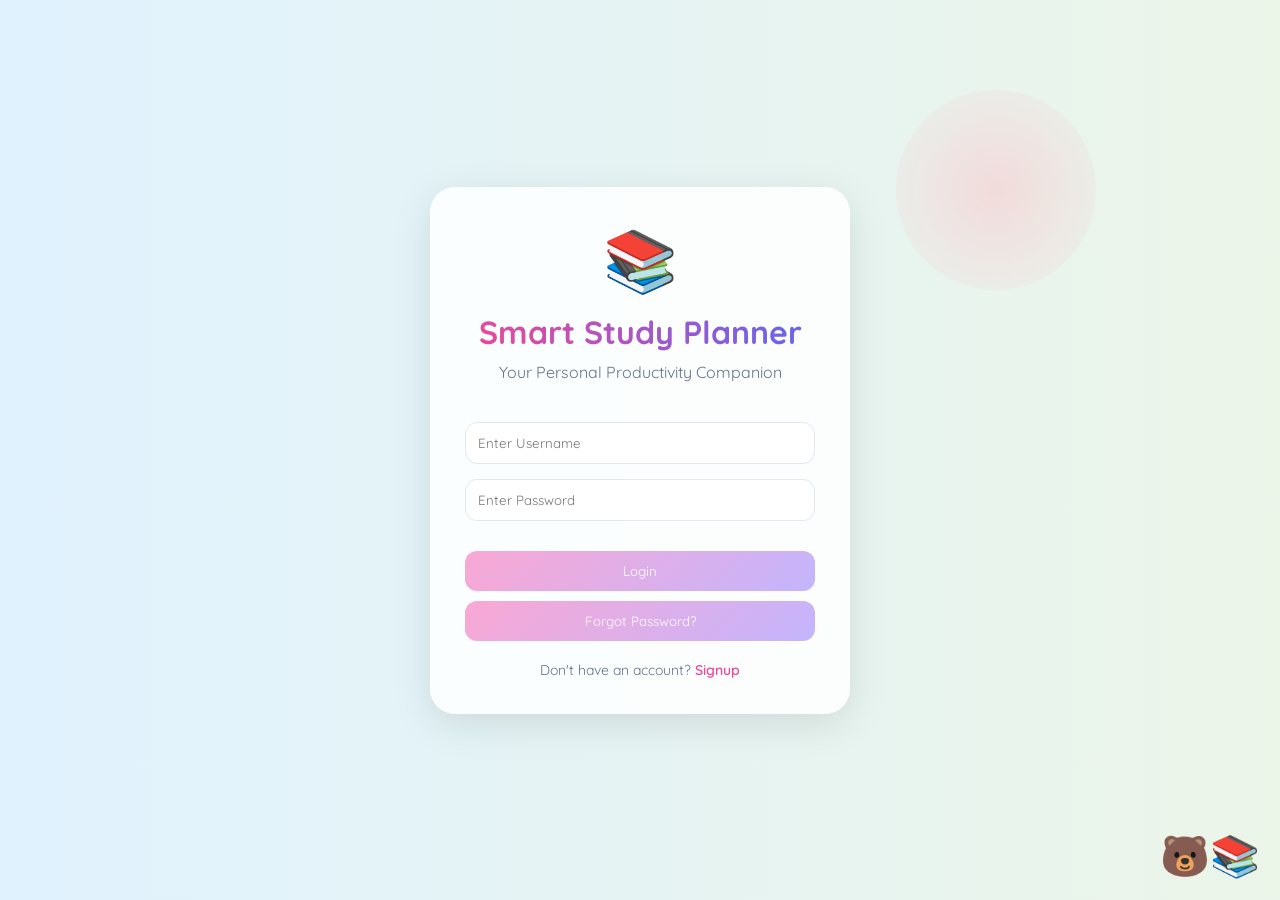
<file: login.html>
<!DOCTYPE html>
<html lang="en">
<head>
  <meta charset="UTF-8" />
  <meta name="viewport" content="width=device-width, initial-scale=1.0"/>
  <title>Login - Smart Study Planner</title>

  <link rel="stylesheet" href="style.css">

  <style>

    body{
      min-height:100vh;
      display:flex;
      justify-content:center;
      align-items:center;
      padding:20px;
    }

    .login-container{
      width:100%;
      max-width:420px;
      animation: fadeIn 1s ease;
    }

    .login-card{
      background: rgba(255,255,255,0.85);
      backdrop-filter: blur(14px);
      padding:35px;
      border-radius:25px;
      box-shadow:0 10px 40px rgba(0,0,0,0.1);
      text-align:center;
    }

    .login-card h1{
      margin-bottom:10px;
      font-size:32px;

      background: linear-gradient(90deg,#ec4899,#6366f1);

      -webkit-background-clip:text;
      background-clip:text;
      -webkit-text-fill-color:transparent;
    }

    .login-card p{
      margin-bottom:25px;
      color:#64748b;
    }

    .login-card input{
      margin-top:15px;
    }

    .login-btn{
      margin-top:20px;
    }

    .switch-text{
      margin-top:20px;
      font-size:14px;
      color:#64748b;
    }

    .switch-text span{
      color:#ec4899;
      font-weight:600;
      cursor:pointer;
    }

    .welcome-icon{
      font-size:60px;
      margin-bottom:15px;
      animation: float 3s infinite;
    }

    .hidden-form{
      display:none;
    }

  </style>
</head>

<body>

  <div class="login-container">

    <!-- LOGIN CARD -->
    <div class="login-card">

      <div class="welcome-icon">📚</div>

      <h1>Smart Study Planner</h1>
      <p>Your Personal Productivity Companion</p>

      <!-- LOGIN FORM -->
      <div id="loginForm">

        <input type="text" id="loginUser" placeholder="Enter Username">

       <input type="password" id="loginPass" placeholder="Enter Password">

<!-- MESSAGE BOX -->
<div id="loginMessage" style="
  margin-top:10px;
  font-size:14px;
  font-weight:600;
  color:#ef4444;
  text-align:left;
"></div>

<button class="login-btn" onclick="loginUser()">
  Login
</button>
        <button onclick="showResetBox()">
  Forgot Password?
</button>

<div id="resetBox" class="hidden-form">

  <input type="text" id="resetUser" placeholder="Enter Username">

  <input type="password" id="newPass" placeholder="Enter New Password">

  <button onclick="saveNewPassword()">
    Reset Password
  </button>

</div>

        <div class="switch-text">
          Don't have an account?
          <span onclick="showSignup()">Signup</span>
        </div>

      </div>

      <!-- SIGNUP FORM -->
      <div id="signupForm" class="hidden-form">

        <input type="text" id="signupUser" placeholder="Create Username">

        <input type="password" id="signupPass" placeholder="Create Password">

        <button class="login-btn" onclick="signupUser()">
          Create Account
        </button>

        <div class="switch-text">
          Already have an account?
          <span onclick="showLogin()">Login</span>
        </div>

      </div>

    </div>

  </div>

<script>

  function showSignup(){
    document.getElementById("loginForm").style.display = "none";
    document.getElementById("signupForm").style.display = "block";
  }

  function showLogin(){
    document.getElementById("signupForm").style.display = "none";
    document.getElementById("loginForm").style.display = "block";
  }

  /* ================= SIGNUP ================= */

  function signupUser(){

    let username =
      document.getElementById("signupUser").value.trim();

    let password =
      document.getElementById("signupPass").value.trim();

    if(!username || !password){
      alert("Please fill all fields");
      return;
    }

    let users =
      JSON.parse(localStorage.getItem("users")) || {};

    if(users[username]){
      alert("User already exists");
      return;
    }

    users[username] = {
      password: password,
      streak: 0,
      lastDate: ""
    };

    localStorage.setItem("users", JSON.stringify(users));

    alert("Signup successful!");

    showLogin();
  }

  /* ================= LOGIN ================= */

  function loginUser(){

  let username =
    document.getElementById("loginUser").value.trim();

  let password =
    document.getElementById("loginPass").value.trim();

  let message =
    document.getElementById("loginMessage");

  let users =
    JSON.parse(localStorage.getItem("users")) || {};

  if(!username || !password){
    message.style.color = "#ef4444";
    message.innerText = "Please fill all fields";
    return;
  }

  if(
    !users[username] ||
    users[username].password !== password
  ){
    message.style.color = "#ef4444";
    message.innerText = "Invalid username or password";
    return;
  }

  message.style.color = "#22c55e";
  message.innerText = "Login successful! Redirecting...";

  localStorage.setItem("currentUser", username);

  setTimeout(() => {
    window.location.href = "index.html";
  }, 1000);
}

  function showResetBox(){

  let box = document.getElementById("resetBox");

  if(box.style.display === "block"){
    box.style.display = "none";
  } else {
    box.style.display = "block";
  }
}

function saveNewPassword(){

  let username =
    document.getElementById("resetUser").value.trim();

  let password =
    document.getElementById("newPass").value.trim();

  let users =
    JSON.parse(localStorage.getItem("users")) || {};

  if(!users[username]){
    alert("User not found");
    return;
  }

  if(password.length < 3){
    alert("Password too short");
    return;
  }

  users[username].password = password;

  localStorage.setItem("users", JSON.stringify(users));

  alert("Password updated successfully!");

  document.getElementById("resetBox").style.display = "none";
}

</script>

</body>
</html>
</file>
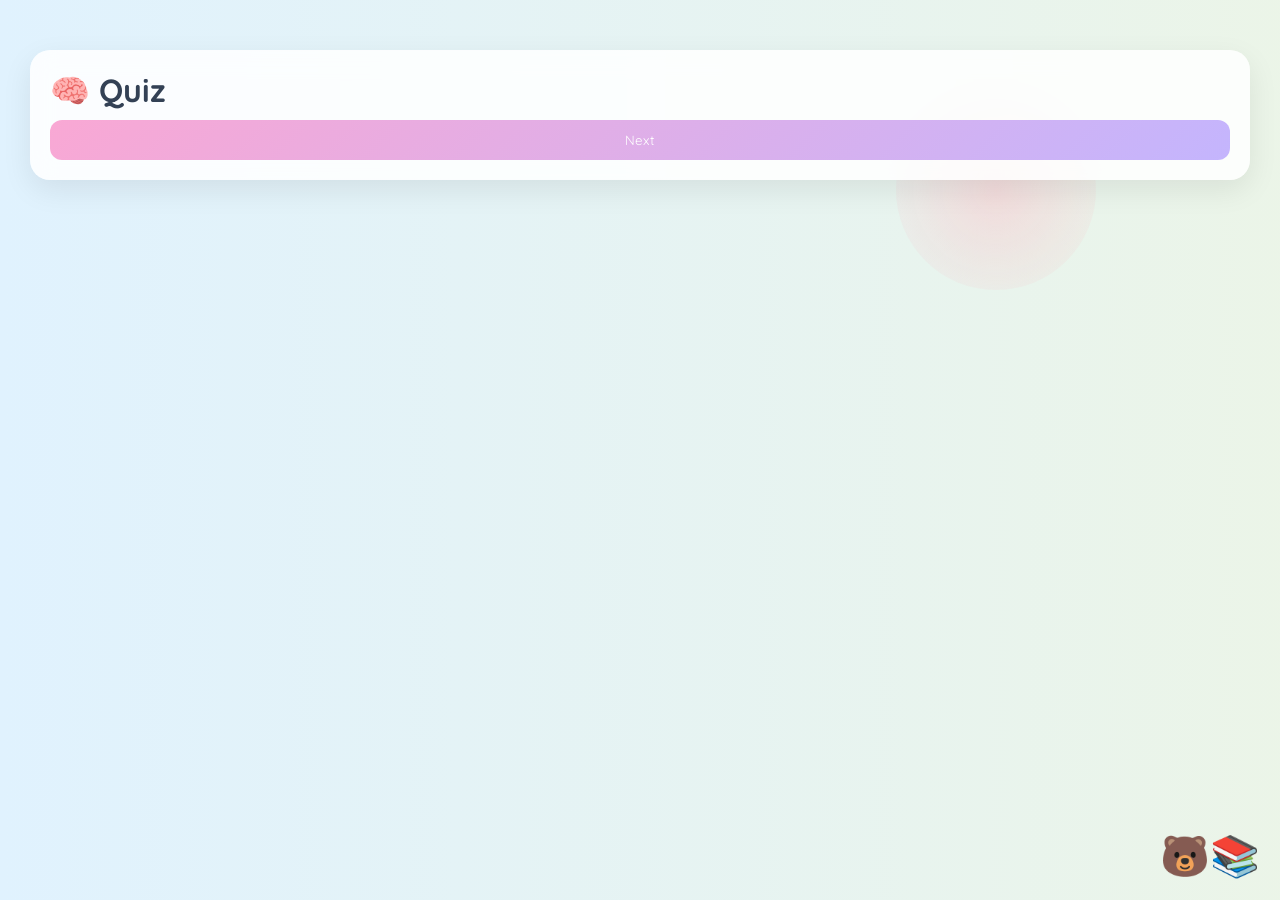
<file: quiz.html>
<!DOCTYPE html>
<html lang="en">

<head>

<meta charset="UTF-8">

<meta name="viewport"
content="width=device-width, initial-scale=1.0">

<title>Quiz</title>

<link rel="stylesheet" href="style.css">

</head>

<body>

<div class="main">

  <div class="card">

    <h1>🧠 Quiz</h1>

    <h2 id="quizTitle"></h2>

    <div id="questionBox"></div>

    <div id="optionsBox"></div>

    <button onclick="nextQuestion()">

      Next

    </button>

    <h2 id="scoreText"></h2>

  </div>

</div>

<script src="quiz.js"></script>

</body>
</html>
</file>
<file: style.css>
@import url('https://fonts.googleapis.com/css2?family=Quicksand:wght@400;500;600&display=swap');

*{
  margin:0;
  padding:0;
  box-sizing:border-box;
  font-family:'Quicksand', sans-serif;
}

/* 🌸 Background */
body{
  display:flex;
  position:relative; /* FIX */
  overflow-x:hidden; /* FIX */
  background: linear-gradient(270deg, #fdf2f8, #ecfeff, #fef9c3, #e0f2fe);
  background-size: 800% 800%;
  animation: gradientFlow 12s ease infinite;
  color:#334155;
}

/* 🧸 Sidebar */
.sidebar{
  width:240px;
  height:100vh;
  background: rgba(255,255,255,0.7);
  backdrop-filter: blur(20px);
  padding:25px;
  border-right:1px solid #e2e8f0;
  animation: slideIn 0.8s ease;
  box-shadow: 5px 0 20px rgba(0,0,0,0.05);
}

.sidebar h2{
  color:#ec4899;
  margin-bottom:30px;
}

.sidebar li{
  list-style:none;
  padding:12px;
  border-radius:12px;
  margin-bottom:10px;
  cursor:pointer;
  transition:0.3s;
}

.sidebar li:hover{
  background:#fce7f3;
  transform:translateX(8px) scale(1.05);
}

/* 🧾 Main */
.main{
  flex:1;
  padding:30px;
  animation: fadeIn 1s ease;
}

header h1{
  font-size:30px;
  margin-bottom:20px;
  animation: float 4s infinite;

  background: linear-gradient(90deg,#ec4899,#6366f1);

  -webkit-background-clip: text; /* Chrome/Safari */
  background-clip: text;         /* Standard */

  -webkit-text-fill-color: transparent; /* IMPORTANT */
}

/* 🪄 Cards */
.card{
  background: rgba(255,255,255,0.85);
  backdrop-filter: blur(12px);
  padding:20px;
  border-radius:20px;
  margin-top:20px;
  box-shadow:0 10px 30px rgba(0,0,0,0.08);
  transition:0.3s;
}

.card:hover{
  transform:translateY(-6px) scale(1.02);
}

/* ✏️ Inputs */
input, select{
  width:100%;
  padding:12px;
  margin-top:10px;
  border-radius:12px;
  border:1px solid #e2e8f0;
  outline:none;
}

input:focus{
  border-color:#ec4899;
}

/* 🎀 Buttons */
button{
  width:100%;
  padding:12px;
  margin-top:10px;
  border:none;
  border-radius:12px;
  background: linear-gradient(135deg,#f9a8d4,#c4b5fd);
  color:white;
  cursor:pointer;
  transition:0.3s;
}

button:hover{
  transform:scale(1.05);
}

/* 📋 Tasks */
.task{
  background:#fdf4ff;
  padding:12px;
  margin-top:10px;
  border-radius:15px;
  display:flex;
  justify-content:space-between;
}

.task:hover{
  background:#fae8ff;
}

.task.done{
  background:#dcfce7;
  text-decoration:line-through;
}

/* 👻 Ghost Task */
.task.old{
  opacity:0.4;
  filter:grayscale(1);
  animation: ghostPulse 2s infinite;
}

/* 📊 Progress */
.progress{
  height:12px;
  background:#e2e8f0;
  border-radius:10px;
}

#bar{
  height:100%;
  width:0%;
  background: linear-gradient(90deg,#34d399,#60a5fa);
}

/* ⏳ Timer */
.timer{
  font-size:48px;
  text-align:center;
  margin:20px;
}

/* 🔥 Streak */
#streak{
  font-size:36px;
  color:#f59e0b;
}

/* 📕 Book */
#bookImg{
  width:160px;
  margin-top:15px;
  border-radius:15px;
}

/* 🧸 Floating elements FIXED */
body::after{
  content:"🐻📚";
  position:fixed;
  bottom:20px;
  right:20px;
  font-size:40px;

  z-index:9999; /* IMPORTANT */

  pointer-events:none;

  animation: floatBear 3s ease-in-out infinite;
}
body::before{
  content:"";
  position:fixed;
  width:200px;
  height:200px;
  background: radial-gradient(circle, rgba(255,182,193,0.4), transparent);
  top:10%;
  left:70%;
  border-radius:50%;
  pointer-events:none; /* FIX */
}

/* Animations */
@keyframes gradientFlow{
  0%{background-position:0%}
  50%{background-position:100%}
  100%{background-position:0%}
}

@keyframes fadeIn{
  from{opacity:0}
  to{opacity:1}
}

@keyframes slideIn{
  from{transform:translateX(-100%)}
  to{transform:translateX(0)}
}

@keyframes float{
  50%{transform:translateY(-10px)}
}

@keyframes ghostPulse{
  50%{opacity:0.5}
}

/* Hidden */
.hidden{
  display:none;
}
#materialsList .task{
  justify-content:space-between;
  align-items:center;
}

.materials-grid{
  display:grid;
  grid-template-columns:repeat(auto-fit,minmax(200px,1fr));
  gap:15px;
  margin-top:15px;
}

.material-card{
  background:#fdf4ff;
  padding:15px;
  border-radius:15px;
  text-align:center;
  transition:0.3s;
}

.material-card:hover{
  transform:scale(1.05);
}

#pdfViewer{
  margin-top:20px;
}

#pdfFrame{
  width:100%;
  height:500px;
  border:none;
  border-radius:15px;
}
.class-buttons{
  display:flex;
  gap:10px;
  flex-wrap:wrap;
  margin-bottom:15px;
}

#subjects{
  display:grid;
  grid-template-columns:repeat(auto-fit,minmax(200px,1fr));
  gap:15px;
}

.material-card{
  background:#fdf4ff;
  padding:15px;
  border-radius:15px;
  text-align:center;
}


#pdfFrame{
  width:100%;
  height:500px;
  border:none;
}

#bookImg{
  width:180px;
  margin-top:15px;
  border-radius:15px;
  display:block;
  object-fit:cover;
}

#quote{

  font-size:22px;

  margin-top:15px;

  line-height:1.8;

  color:#7c3aed;

  font-weight:700;

  text-align:center;

  padding:20px;

  background:rgba(255,255,255,0.5);

  border-radius:18px;

  animation:fadeQuote 1s ease;
}

/* 🌙 DARK MODE */
body.darkMode #quote{

  color:#f9a8d4;

  background:rgba(15,23,42,0.5);
}

@keyframes fadeQuote{

  from{
    opacity:0;
    transform:translateY(10px);
  }

  to{
    opacity:1;
    transform:translateY(0);
  }
}



/* 🧮 Calculator */

.calc-grid{
  display:grid;

  /* More vertical layout */
  grid-template-columns:repeat(3,70px);

  gap:12px;

  justify-content:center;

  margin-top:20px;
}

.calc-grid button{

  height:70px;

  width:70px;

  border-radius:18px;

  font-size:22px;

  font-weight:600;

  padding:0;
}

#calcDisplay{
  width:100%;
  padding:15px;
  font-size:24px;
  text-align:right;
  border-radius:15px;
  border:1px solid #e2e8f0;
  background:#fff;
}

.clear-btn{
  grid-column:span 3;

  height:60px;
}


/* 🌙 DARK MODE */

body.darkMode{
  background:
  linear-gradient(135deg,#020617,#0f172a,#1e293b);
  color:#f8fafc;
}

/* Sidebar */
body.darkMode .sidebar{
  background:rgba(15,23,42,0.95);
  color:#fff;
  border-right:1px solid #334155;
}

/* Sidebar Items */
body.darkMode .sidebar li:hover{
  background:#1e293b;
}

/* Cards */
body.darkMode .card{
  background:rgba(15,23,42,0.9);
  color:#fff;
  box-shadow:0 10px 30px rgba(0,0,0,0.5);
}

/* Tasks */
body.darkMode .task{
  background:#1e293b;
  color:#fff;
}

/* Inputs */
body.darkMode input,
body.darkMode select{
  background:#1e293b;
  color:white;
  border:1px solid #475569;
}

/* Buttons */
body.darkMode button{
  background:
  linear-gradient(135deg,#6366f1,#22c55e);
  color:white;
}

/* Small Text */
body.darkMode small{
  color:#cbd5e1;
}

/* Progress */
body.darkMode #bar{
  background:
  linear-gradient(90deg,#22c55e,#6366f1);
}

#nightEffect{
  position:fixed;
  inset:0;
  z-index:-1;
  overflow:hidden;
}

.main,
.sidebar{
  position:relative;
  z-index:2;
}

@keyframes floatBear{
  0%,100%{
    transform:translateY(0px);
  }

  50%{
    transform:translateY(-10px);
  }
}

canvas{
  position:relative;
  z-index:1;
}


#timer button{
  width:auto;
  min-width:120px;
}

#timer .card{
  display:flex;
  flex-direction:column;
  align-items:center;
  gap:10px;
}

#chart{
  width:300px !important;
  height:300px !important;
  margin:auto;
  display:block;
}


/* 📊 PRODUCTIVITY CHART */

.productivity-card{
  text-align:center;
}

.chart-container{

  width:300px;
  height:300px;

  margin:20px auto;

  position:relative;
}

#chart{

  width:100% !important;
  height:100% !important;
}

/* 📸 TASK PROOF */

.proof-box{

  margin-top:10px;
}

.proof-box input{

  font-size:12px;

  padding:6px;

  background:white;

  border-radius:10px;
}

.proof-img{

  width:120px;

  margin-top:10px;

  border-radius:12px;

  object-fit:cover;

  border:2px solid #ddd;

  transition:0.3s;
}

.proof-img:hover{

  transform:scale(1.05);
}

/* Better task layout */

.task{

  align-items:flex-start;
}

.task-buttons{

  display:flex;

  flex-direction:column;

  gap:10px;
}


#batch{

  margin-top:10px;

  background:white;

  border-radius:12px;
}

/* ⏱ TIMER */

#timerText{

  font-size:70px;

  font-weight:bold;

  text-align:center;

  margin:25px 0;

  color:#6366f1;
}

body.darkMode #timerText{

  color:#f9a8d4;
}

#optionsBox button {
  display: block;
  width: 100%;
  margin: 8px 0;
  padding: 12px;
  border: 1px solid #ccc;
  border-radius: 8px;
  background: white;
  cursor: pointer;
  font-size: 16px;
  transition: 0.2s;
}

#optionsBox button {
  display: block;
  width: 100%;
  margin: 10px 0;
  padding: 12px;
  border-radius: 8px;
  border: 1px solid #ccc;
  background: white;
  color: black;
  font-size: 16px;
  cursor: pointer;
  transition: 0.2s;
}

#optionsBox button:hover {
  background: #f2f2f2;
}

#optionsBox button.correct {
  background: #4CAF50 !important;
  color: white !important;
  border: none;
}

#optionsBox button.wrong {
  background: #f44336 !important;
  color: white !important;
  border: none;
}

#optionsBox button.disabled {
  pointer-events: none;
  opacity: 0.7;
}


/* 📚 STUDY VAULT */

.study-file{

  display:flex;

  align-items:center;

  justify-content:space-between;

  gap:15px;

  flex-wrap:wrap;
}

.study-preview{

  width:120px;

  border-radius:12px;

  border:2px solid #ddd;

  object-fit:cover;
}

.study-actions{

  display:flex;

  gap:10px;
}

.study-actions button{

  width:auto;

  min-width:90px;
}
</file>
